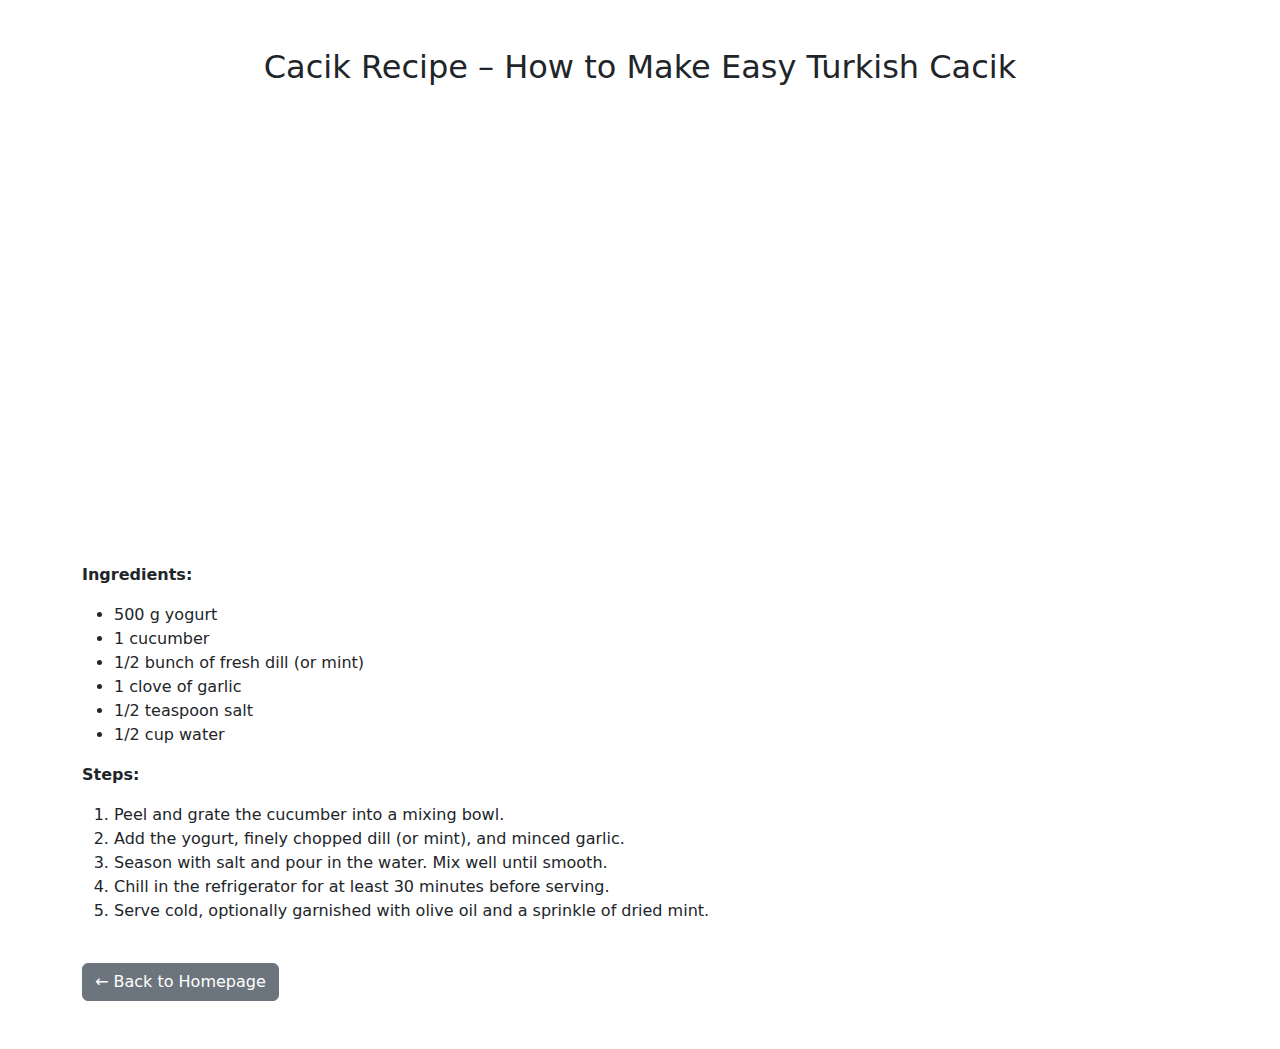
<file: cacik.html>
<!DOCTYPE html>
<html lang="en">
<head>
    <meta charset="UTF-8">
    <title>Cacik Recipe</title>
    <meta name="viewport" content="width=device-width, initial-scale=1">
    <link href="https://cdn.jsdelivr.net/npm/bootstrap@5.3.0/dist/css/bootstrap.min.css" rel="stylesheet">
</head>
<body>
   <div class="container py-5">

  <h2 class="text-center mb-4">Cacik Recipe – How to Make Easy Turkish Cacik</h2>

  <div class="d-flex justify-content-center mb-5">
    <div class="ratio ratio-16x9" style="max-width: 720px; width: 100%;">
      <iframe src="https://www.youtube.com/embed/g_3xDS6uZ7U"
              title="Cacik Recipe"
              allowfullscreen></iframe>
    </div>
  </div>

  <p><strong>Ingredients:</strong></p>
  <ul>
    <li>500 g yogurt</li>
    <li>1 cucumber</li>
    <li>1/2 bunch of fresh dill (or mint)</li>
    <li>1 clove of garlic</li>
    <li>1/2 teaspoon salt</li>
    <li>1/2 cup water</li>
  </ul>

  <p><strong>Steps:</strong></p>
  <ol>
    <li>Peel and grate the cucumber into a mixing bowl.</li>
    <li>Add the yogurt, finely chopped dill (or mint), and minced garlic.</li>
    <li>Season with salt and pour in the water. Mix well until smooth.</li>
    <li>Chill in the refrigerator for at least 30 minutes before serving.</li>
    <li>Serve cold, optionally garnished with olive oil and a sprinkle of dried mint.</li>
  </ol>

  <a href="index.html" class="btn btn-secondary mt-4">← Back to Homepage</a>
</div>

</body>
</html>
</file>
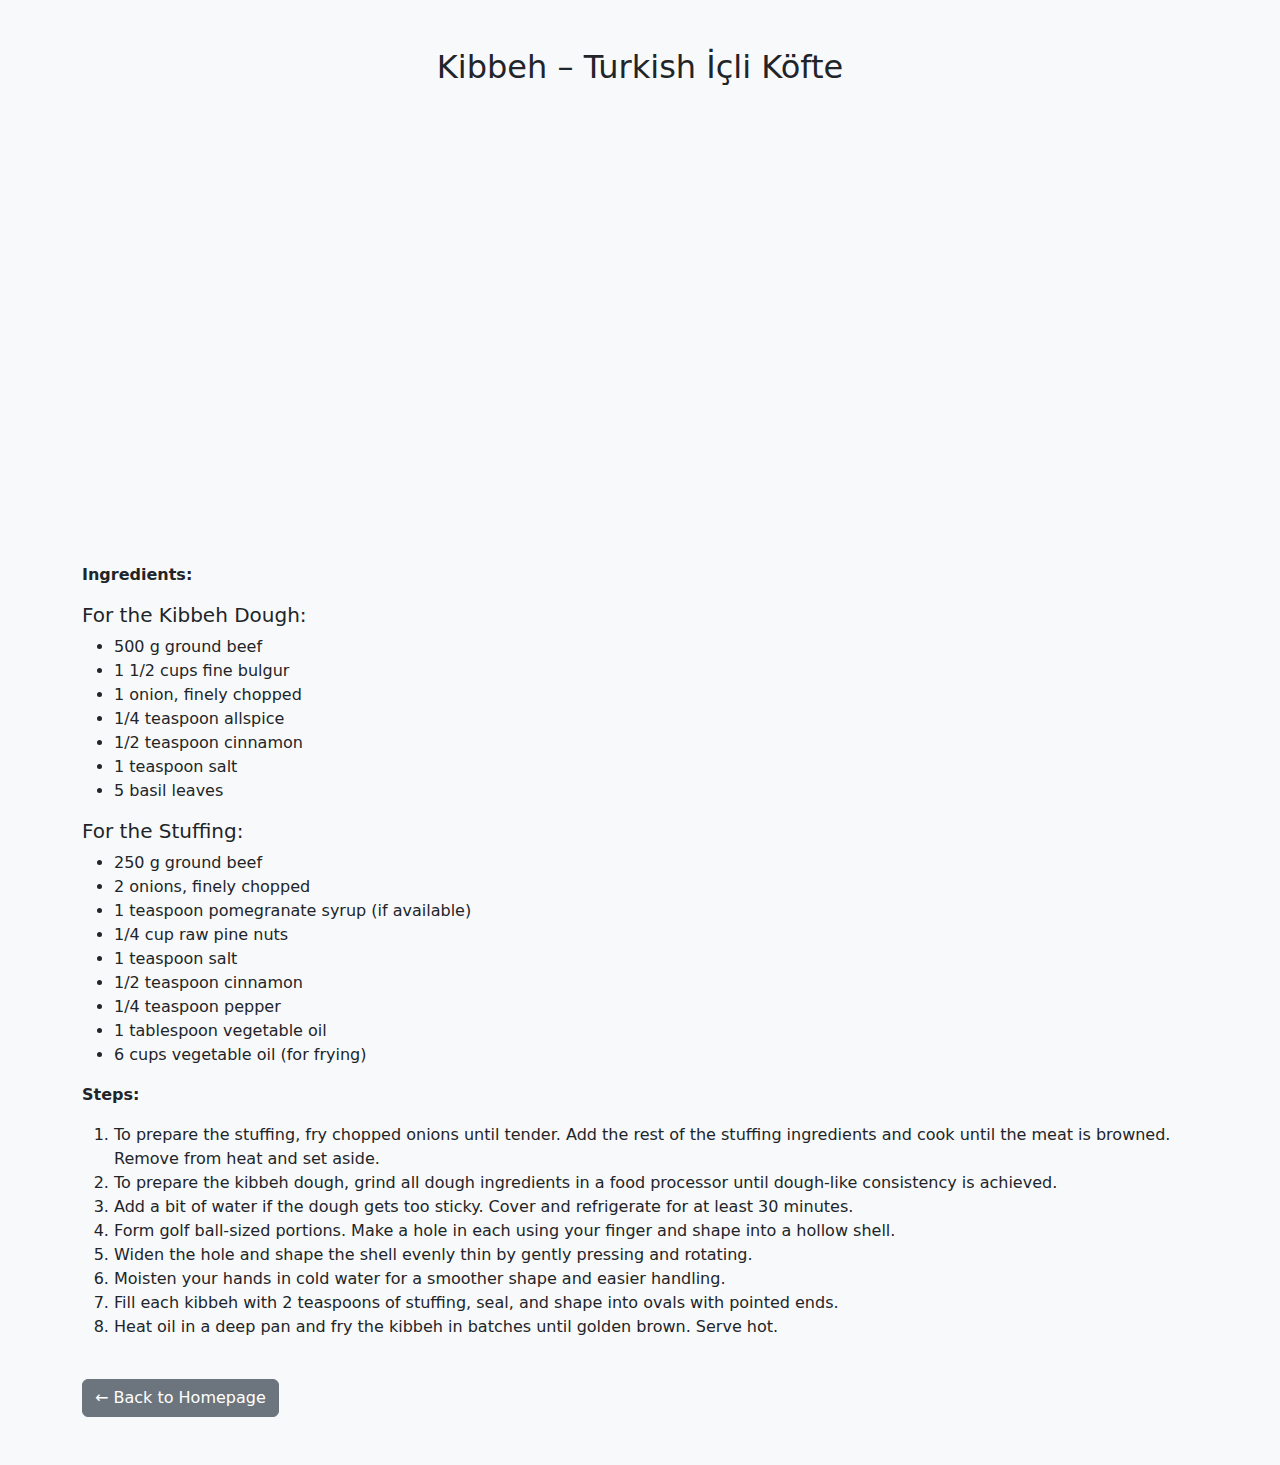
<file: iclikofte.html>
<!DOCTYPE html>
<html lang="en">
<head>
  <meta charset="UTF-8">
  <meta name="viewport" content="width=device-width, initial-scale=1">
  <title>Kibbeh Recipe – Turkish Icli Kofte</title>
  <link href="https://cdn.jsdelivr.net/npm/bootstrap@5.3.0/dist/css/bootstrap.min.css" rel="stylesheet">
</head>
<body class="bg-light">

  <div class="container py-5">

    <h2 class="text-center mb-4">Kibbeh – Turkish İçli Köfte</h2>

    <div class="d-flex justify-content-center mb-5">
      <div class="ratio ratio-16x9" style="max-width: 720px; width: 100%;">
        <iframe src="https://www.youtube.com/embed/4C-2ftQUJUA"
                title="Icli Kofte Recipe"
                allowfullscreen></iframe>
      </div>
    </div>

    <p><strong>Ingredients:</strong></p>

    <h5>For the Kibbeh Dough:</h5>
    <ul>
      <li>500 g ground beef</li>
      <li>1 1/2 cups fine bulgur</li>
      <li>1 onion, finely chopped</li>
      <li>1/4 teaspoon allspice</li>
      <li>1/2 teaspoon cinnamon</li>
      <li>1 teaspoon salt</li>
      <li>5 basil leaves</li>
    </ul>

    <h5>For the Stuffing:</h5>
    <ul>
      <li>250 g ground beef</li>
      <li>2 onions, finely chopped</li>
      <li>1 teaspoon pomegranate syrup (if available)</li>
      <li>1/4 cup raw pine nuts</li>
      <li>1 teaspoon salt</li>
      <li>1/2 teaspoon cinnamon</li>
      <li>1/4 teaspoon pepper</li>
      <li>1 tablespoon vegetable oil</li>
      <li>6 cups vegetable oil (for frying)</li>
    </ul>

    <p><strong>Steps:</strong></p>
    <ol>
      <li>To prepare the stuffing, fry chopped onions until tender. Add the rest of the stuffing ingredients and cook until the meat is browned. Remove from heat and set aside.</li>
      <li>To prepare the kibbeh dough, grind all dough ingredients in a food processor until dough-like consistency is achieved.</li>
      <li>Add a bit of water if the dough gets too sticky. Cover and refrigerate for at least 30 minutes.</li>
      <li>Form golf ball-sized portions. Make a hole in each using your finger and shape into a hollow shell.</li>
      <li>Widen the hole and shape the shell evenly thin by gently pressing and rotating.</li>
      <li>Moisten your hands in cold water for a smoother shape and easier handling.</li>
      <li>Fill each kibbeh with 2 teaspoons of stuffing, seal, and shape into ovals with pointed ends.</li>
      <li>Heat oil in a deep pan and fry the kibbeh in batches until golden brown. Serve hot.</li>
    </ol>

    <a href="index.html" class="btn btn-secondary mt-4">← Back to Homepage</a>
  </div>

</body>
</html>
</file>
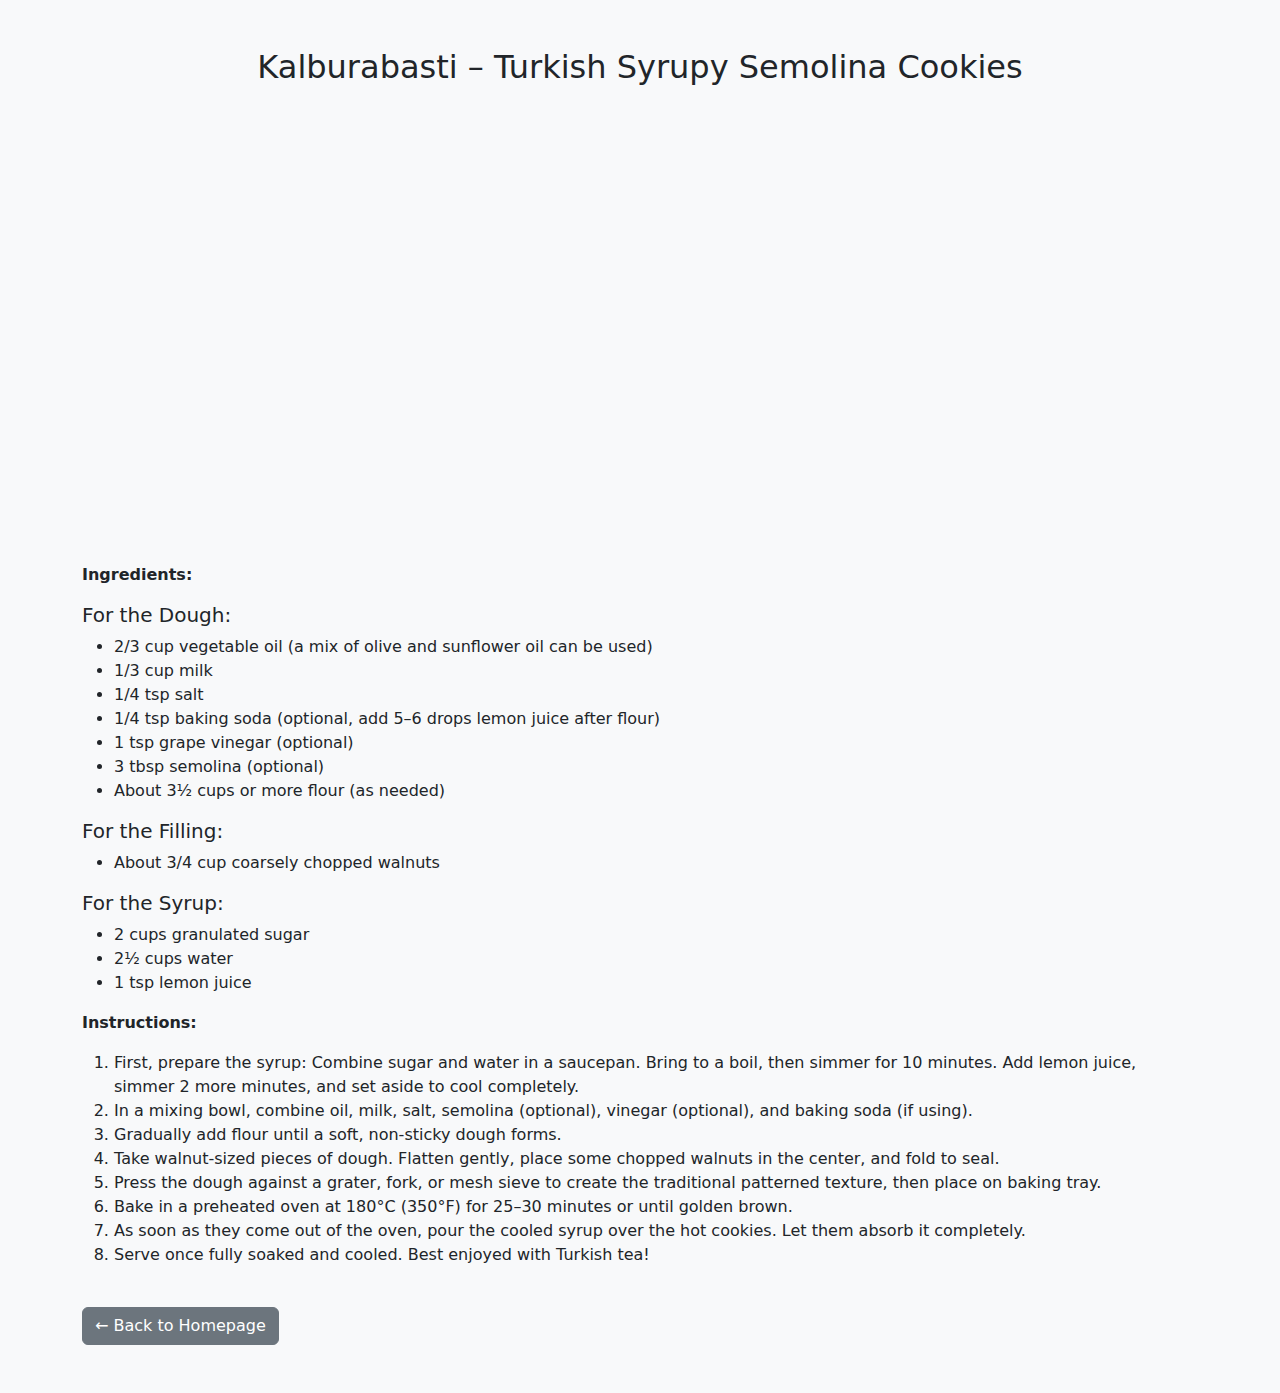
<file: kalburabasti.html>
<!DOCTYPE html>
<html lang="en">
<head>
  <meta charset="UTF-8" />
  <meta name="viewport" content="width=device-width, initial-scale=1" />
  <title>Kalburabasti – Turkish Syrupy Semolina Cookies</title>
  <link href="https://cdn.jsdelivr.net/npm/bootstrap@5.3.0/dist/css/bootstrap.min.css" rel="stylesheet" />
</head>
<body class="bg-light">

  <div class="container py-5">
    <h2 class="text-center mb-4">Kalburabasti – Turkish Syrupy Semolina Cookies</h2>

    <div class="d-flex justify-content-center mb-5">
      <div class="ratio ratio-16x9" style="max-width: 720px; width: 100%;">
        <iframe src="https://www.youtube.com/embed/PtcFVFaZ-BI"
                title="Kalburabasti by Turkish Food Travel"
                allowfullscreen></iframe>
      </div>
    </div>

    <p><strong>Ingredients:</strong></p>

    <h5>For the Dough:</h5>
    <ul>
      <li>2/3 cup vegetable oil (a mix of olive and sunflower oil can be used)</li>
      <li>1/3 cup milk</li>
      <li>1/4 tsp salt</li>
      <li>1/4 tsp baking soda (optional, add 5–6 drops lemon juice after flour)</li>
      <li>1 tsp grape vinegar (optional)</li>
      <li>3 tbsp semolina (optional)</li>
      <li>About 3½ cups or more flour (as needed)</li>
    </ul>

    <h5>For the Filling:</h5>
    <ul>
      <li>About 3/4 cup coarsely chopped walnuts</li>
    </ul>

    <h5>For the Syrup:</h5>
    <ul>
      <li>2 cups granulated sugar</li>
      <li>2½ cups water</li>
      <li>1 tsp lemon juice</li>
    </ul>

    <p><strong>Instructions:</strong></p>
    <ol>
      <li>First, prepare the syrup: Combine sugar and water in a saucepan. Bring to a boil, then simmer for 10 minutes. Add lemon juice, simmer 2 more minutes, and set aside to cool completely.</li>
      <li>In a mixing bowl, combine oil, milk, salt, semolina (optional), vinegar (optional), and baking soda (if using).</li>
      <li>Gradually add flour until a soft, non-sticky dough forms.</li>
      <li>Take walnut-sized pieces of dough. Flatten gently, place some chopped walnuts in the center, and fold to seal.</li>
      <li>Press the dough against a grater, fork, or mesh sieve to create the traditional patterned texture, then place on baking tray.</li>
      <li>Bake in a preheated oven at 180°C (350°F) for 25–30 minutes or until golden brown.</li>
      <li>As soon as they come out of the oven, pour the cooled syrup over the hot cookies. Let them absorb it completely.</li>
      <li>Serve once fully soaked and cooled. Best enjoyed with Turkish tea!</li>
    </ol>

    <a href="index.html" class="btn btn-secondary mt-4">← Back to Homepage</a>
  </div>

</body>
</html>
</file>
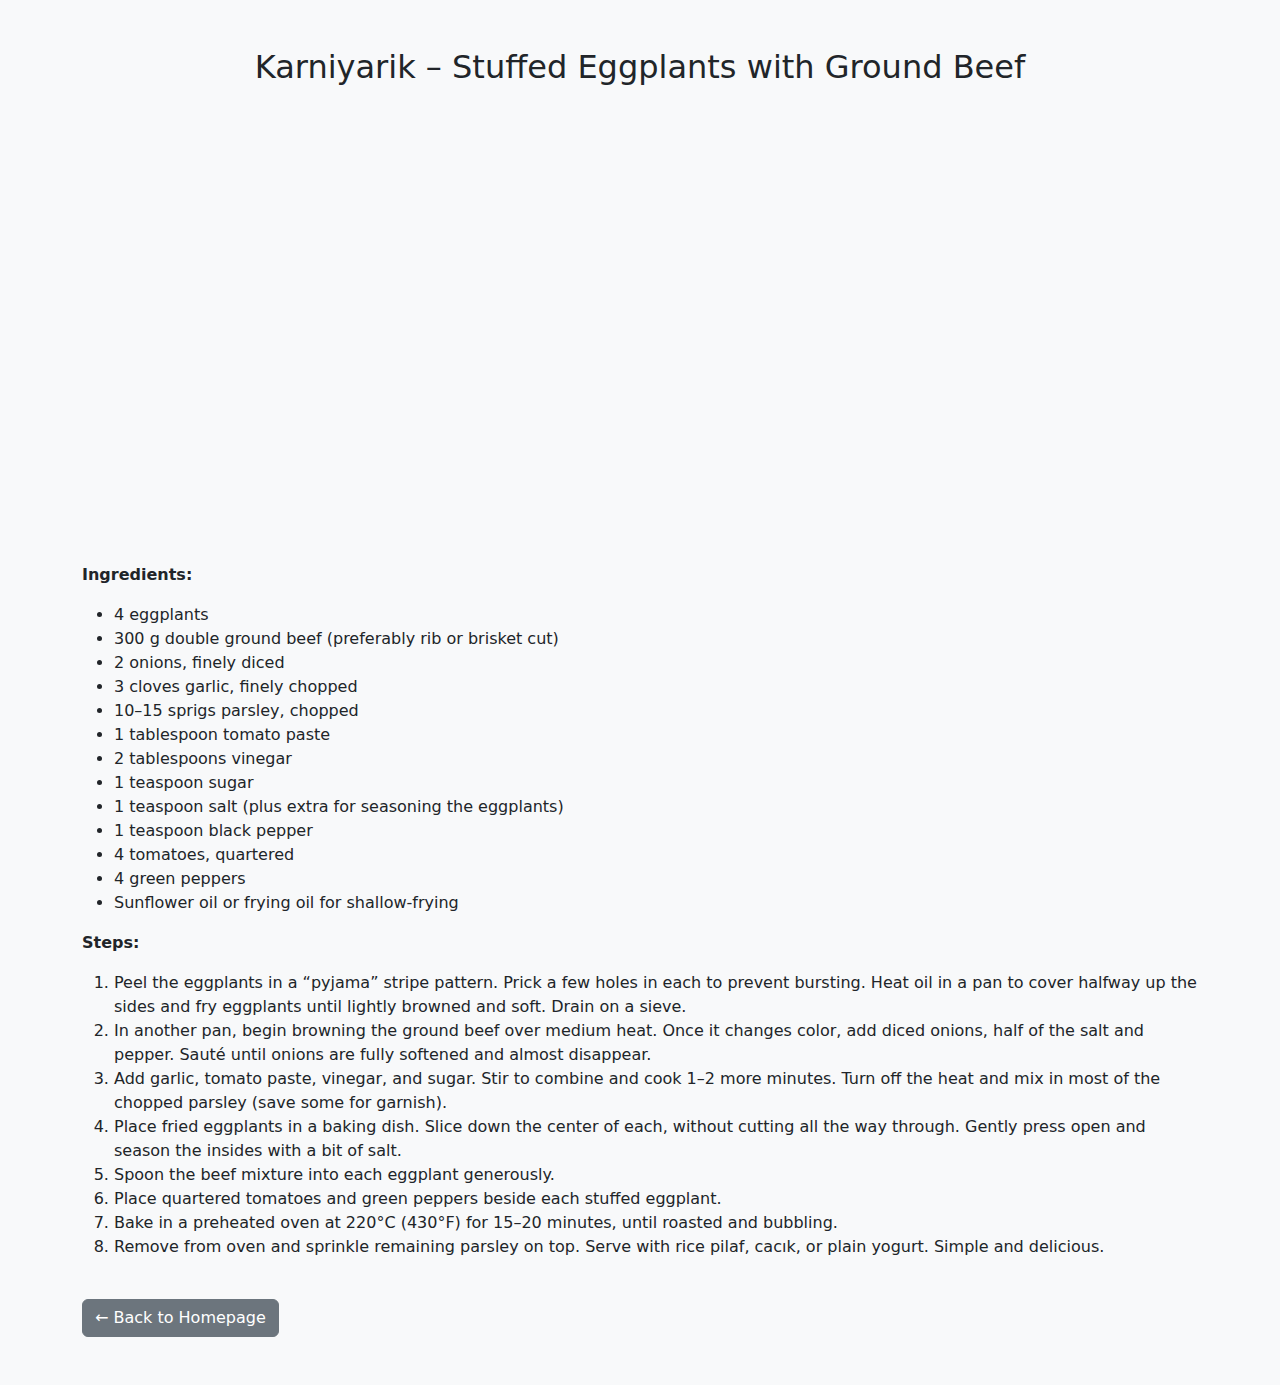
<file: karniyarik.html>
<!DOCTYPE html>
<html lang="en">
<head>
  <meta charset="UTF-8" />
  <meta name="viewport" content="width=device-width, initial-scale=1" />
  <title>Karniyarik Recipe – Stuffed Eggplants</title>
  <link href="https://cdn.jsdelivr.net/npm/bootstrap@5.3.0/dist/css/bootstrap.min.css" rel="stylesheet" />
</head>
<body class="bg-light">

  <div class="container py-5">
    <h2 class="text-center mb-4">Karniyarik – Stuffed Eggplants with Ground Beef</h2>

    <div class="d-flex justify-content-center mb-5">
      <div class="ratio ratio-16x9" style="max-width: 720px; width: 100%;">
        <iframe src="https://www.youtube.com/embed/gL4wBlXIXbg"
                title="Karniyarik Recipe"
                allowfullscreen></iframe>
      </div>
    </div>

    <p><strong>Ingredients:</strong></p>
    <ul>
      <li>4 eggplants</li>
      <li>300 g double ground beef (preferably rib or brisket cut)</li>
      <li>2 onions, finely diced</li>
      <li>3 cloves garlic, finely chopped</li>
      <li>10–15 sprigs parsley, chopped</li>
      <li>1 tablespoon tomato paste</li>
      <li>2 tablespoons vinegar</li>
      <li>1 teaspoon sugar</li>
      <li>1 teaspoon salt (plus extra for seasoning the eggplants)</li>
      <li>1 teaspoon black pepper</li>
      <li>4 tomatoes, quartered</li>
      <li>4 green peppers</li>
      <li>Sunflower oil or frying oil for shallow-frying</li>
    </ul>

    <p><strong>Steps:</strong></p>
    <ol>
      <li>Peel the eggplants in a “pyjama” stripe pattern. Prick a few holes in each to prevent bursting. Heat oil in a pan to cover halfway up the sides and fry eggplants until lightly browned and soft. Drain on a sieve.</li>
      <li>In another pan, begin browning the ground beef over medium heat. Once it changes color, add diced onions, half of the salt and pepper. Sauté until onions are fully softened and almost disappear.</li>
      <li>Add garlic, tomato paste, vinegar, and sugar. Stir to combine and cook 1–2 more minutes. Turn off the heat and mix in most of the chopped parsley (save some for garnish).</li>
      <li>Place fried eggplants in a baking dish. Slice down the center of each, without cutting all the way through. Gently press open and season the insides with a bit of salt.</li>
      <li>Spoon the beef mixture into each eggplant generously.</li>
      <li>Place quartered tomatoes and green peppers beside each stuffed eggplant.</li>
      <li>Bake in a preheated oven at 220°C (430°F) for 15–20 minutes, until roasted and bubbling.</li>
      <li>Remove from oven and sprinkle remaining parsley on top. Serve with rice pilaf, cacık, or plain yogurt. Simple and delicious.</li>
    </ol>

    <a href="index.html" class="btn btn-secondary mt-4">← Back to Homepage</a>
  </div>

</body>
</html>
</file>
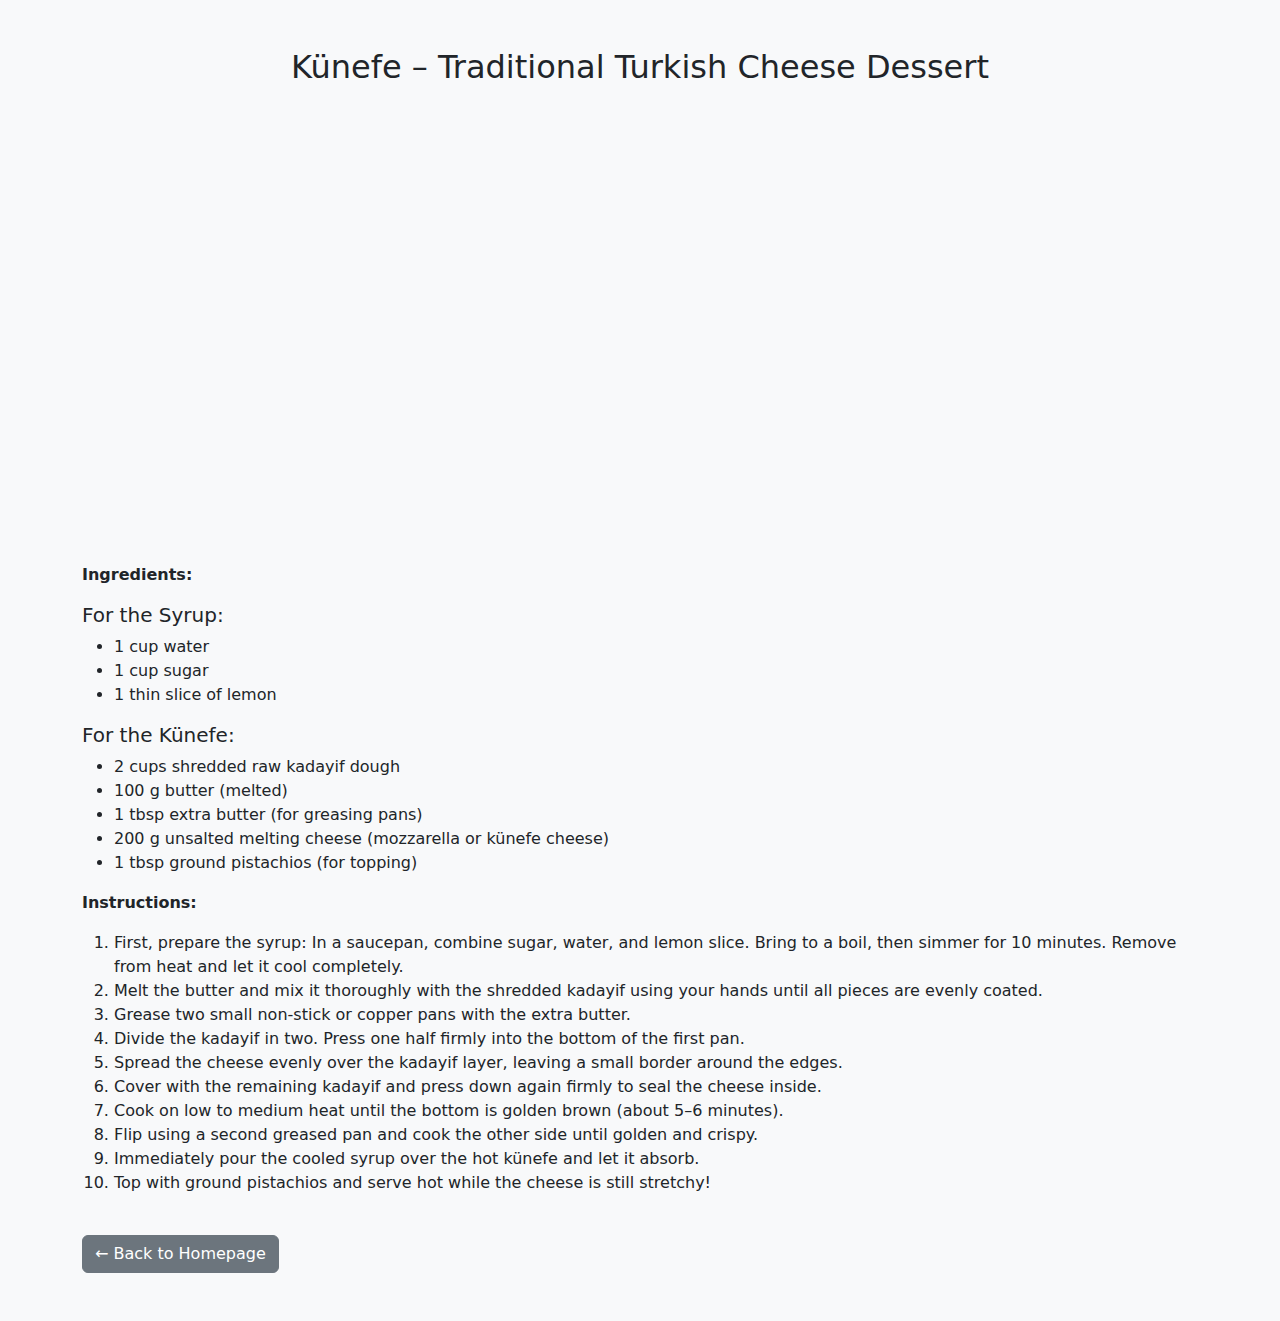
<file: kunefe.html>
<!DOCTYPE html>
<html lang="en">
<head>
  <meta charset="UTF-8" />
  <meta name="viewport" content="width=device-width, initial-scale=1" />
  <title>Künefe Recipe – Turkish Cheese Dessert</title>
  <link href="https://cdn.jsdelivr.net/npm/bootstrap@5.3.0/dist/css/bootstrap.min.css" rel="stylesheet" />
</head>
<body class="bg-light">

  <div class="container py-5">
    <h2 class="text-center mb-4">Künefe – Traditional Turkish Cheese Dessert</h2>

    <div class="d-flex justify-content-center mb-5">
      <div class="ratio ratio-16x9" style="max-width: 720px; width: 100%;">
        <iframe src="https://www.youtube.com/embed/3ls1czGUgAw"
                title="Kunefe Recipe by Give Recipe"
                allowfullscreen></iframe>
      </div>
    </div>

    <p><strong>Ingredients:</strong></p>

    <h5>For the Syrup:</h5>
    <ul>
      <li>1 cup water</li>
      <li>1 cup sugar</li>
      <li>1 thin slice of lemon</li>
    </ul>

    <h5>For the Künefe:</h5>
    <ul>
      <li>2 cups shredded raw kadayif dough</li>
      <li>100 g butter (melted)</li>
      <li>1 tbsp extra butter (for greasing pans)</li>
      <li>200 g unsalted melting cheese (mozzarella or künefe cheese)</li>
      <li>1 tbsp ground pistachios (for topping)</li>
    </ul>

    <p><strong>Instructions:</strong></p>
    <ol>
      <li>First, prepare the syrup: In a saucepan, combine sugar, water, and lemon slice. Bring to a boil, then simmer for 10 minutes. Remove from heat and let it cool completely.</li>
      <li>Melt the butter and mix it thoroughly with the shredded kadayif using your hands until all pieces are evenly coated.</li>
      <li>Grease two small non-stick or copper pans with the extra butter.</li>
      <li>Divide the kadayif in two. Press one half firmly into the bottom of the first pan.</li>
      <li>Spread the cheese evenly over the kadayif layer, leaving a small border around the edges.</li>
      <li>Cover with the remaining kadayif and press down again firmly to seal the cheese inside.</li>
      <li>Cook on low to medium heat until the bottom is golden brown (about 5–6 minutes).</li>
      <li>Flip using a second greased pan and cook the other side until golden and crispy.</li>
      <li>Immediately pour the cooled syrup over the hot künefe and let it absorb.</li>
      <li>Top with ground pistachios and serve hot while the cheese is still stretchy!</li>
    </ol>

    <a href="index.html" class="btn btn-secondary mt-4">← Back to Homepage</a>
  </div>

</body>
</html>
</file>
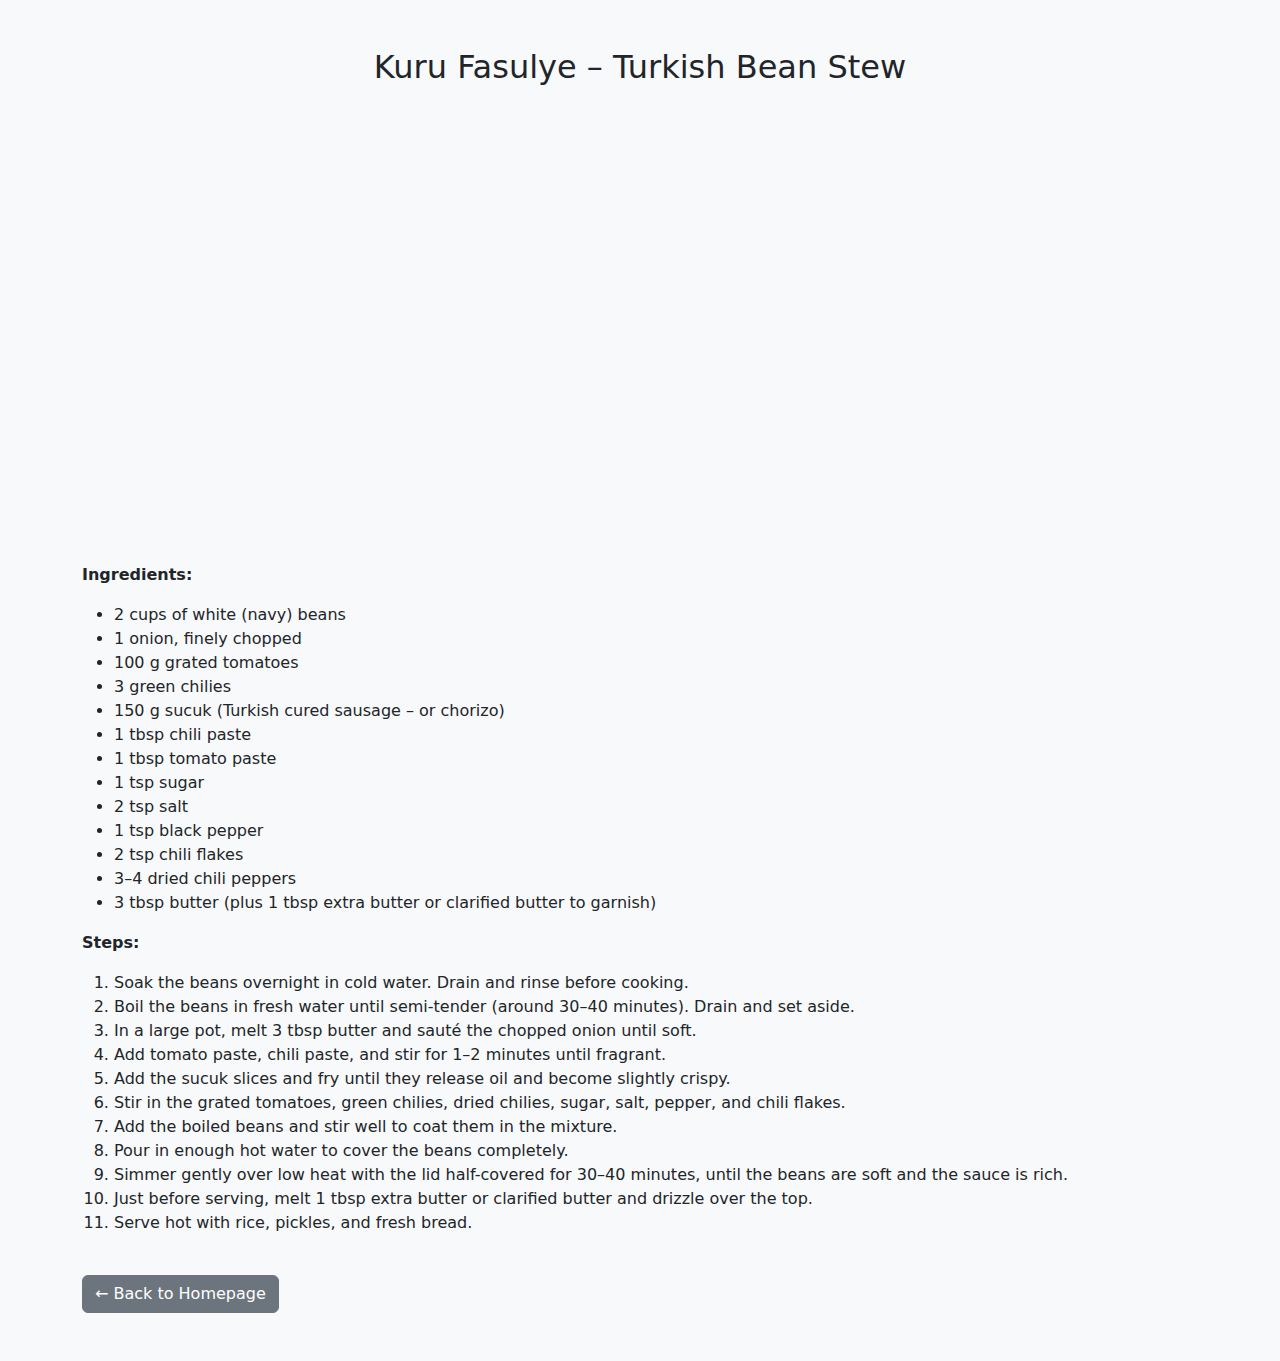
<file: kuru.html>
<!DOCTYPE html>
<html lang="en">
<head>
  <meta charset="UTF-8" />
  <meta name="viewport" content="width=device-width, initial-scale=1" />
  <title>Turkish Bean Stew  – Kuru Fasulye Recipe</title>
  <link href="https://cdn.jsdelivr.net/npm/bootstrap@5.3.0/dist/css/bootstrap.min.css" rel="stylesheet" />
</head>
<body class="bg-light">

  <div class="container py-5">
    <h2 class="text-center mb-4">Kuru Fasulye – Turkish Bean Stew</h2>

    <div class="d-flex justify-content-center mb-5">
      <div class="ratio ratio-16x9" style="max-width: 720px; width: 100%;">
        <iframe src="https://www.youtube.com/embed/TJ1cui36fyA"
                title="Kuru Fasulye with Sucuk Recipe"
                allowfullscreen></iframe>
      </div>
    </div>

    <p><strong>Ingredients:</strong></p>
    <ul>
      <li>2 cups of white (navy) beans</li>
      <li>1 onion, finely chopped</li>
      <li>100 g grated tomatoes</li>
      <li>3 green chilies</li>
      <li>150 g sucuk (Turkish cured sausage – or chorizo)</li>
      <li>1 tbsp chili paste</li>
      <li>1 tbsp tomato paste</li>
      <li>1 tsp sugar</li>
      <li>2 tsp salt</li>
      <li>1 tsp black pepper</li>
      <li>2 tsp chili flakes</li>
      <li>3–4 dried chili peppers</li>
      <li>3 tbsp butter (plus 1 tbsp extra butter or clarified butter to garnish)</li>
    </ul>

    <p><strong>Steps:</strong></p>
    <ol>
      <li>Soak the beans overnight in cold water. Drain and rinse before cooking.</li>
      <li>Boil the beans in fresh water until semi-tender (around 30–40 minutes). Drain and set aside.</li>
      <li>In a large pot, melt 3 tbsp butter and sauté the chopped onion until soft.</li>
      <li>Add tomato paste, chili paste, and stir for 1–2 minutes until fragrant.</li>
      <li>Add the sucuk slices and fry until they release oil and become slightly crispy.</li>
      <li>Stir in the grated tomatoes, green chilies, dried chilies, sugar, salt, pepper, and chili flakes.</li>
      <li>Add the boiled beans and stir well to coat them in the mixture.</li>
      <li>Pour in enough hot water to cover the beans completely.</li>
      <li>Simmer gently over low heat with the lid half-covered for 30–40 minutes, until the beans are soft and the sauce is rich.</li>
      <li>Just before serving, melt 1 tbsp extra butter or clarified butter and drizzle over the top.</li>
      <li>Serve hot with rice, pickles, and fresh bread.</li>
    </ol>

    <a href="index.html" class="btn btn-secondary mt-4">← Back to Homepage</a>
  </div>

</body>
</html>
</file>
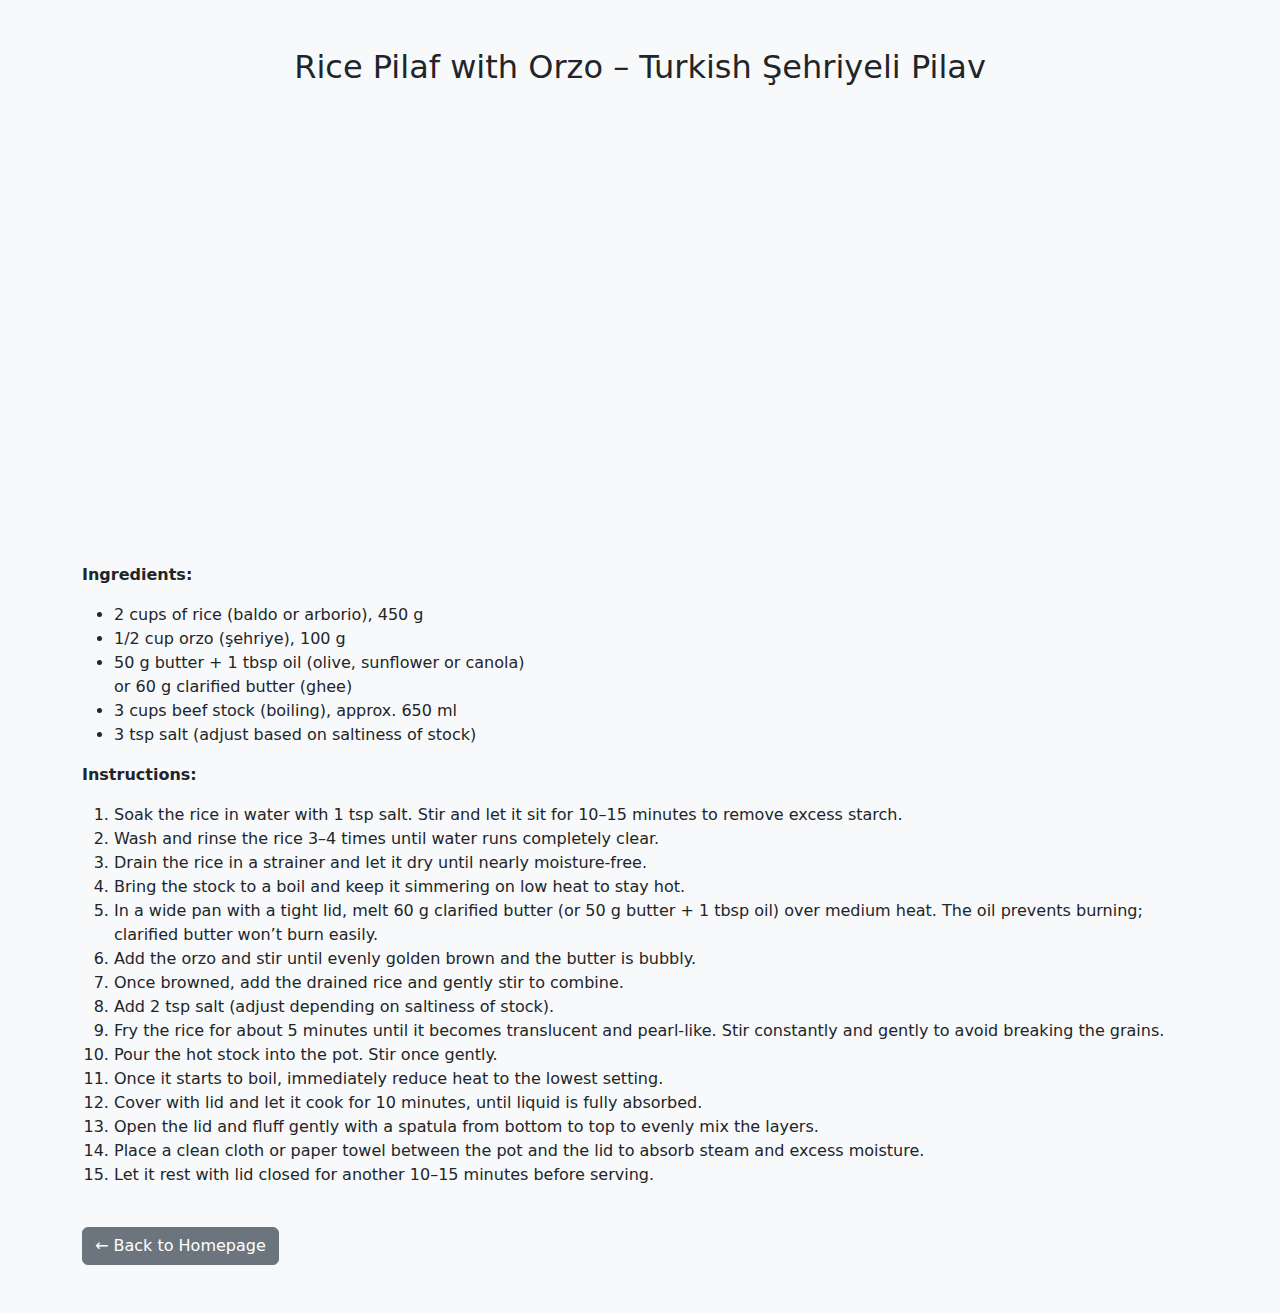
<file: pilav.html>
<!DOCTYPE html>
<html lang="en">
<head>
  <meta charset="UTF-8" />
  <meta name="viewport" content="width=device-width, initial-scale=1" />
  <title>Rice Pilaf with Orzo – Turkish Pilav Recipe</title>
  <link href="https://cdn.jsdelivr.net/npm/bootstrap@5.3.0/dist/css/bootstrap.min.css" rel="stylesheet" />
</head>
<body class="bg-light">

  <div class="container py-5">
    <h2 class="text-center mb-4">Rice Pilaf with Orzo – Turkish Şehriyeli Pilav</h2>

    <div class="d-flex justify-content-center mb-5">
      <div class="ratio ratio-16x9" style="max-width: 720px; width: 100%;">
        <iframe src="https://www.youtube.com/embed/_GrSbCwn5qQ"
                title="Turkish Rice Pilaf"
                allowfullscreen></iframe>
      </div>
    </div>

    <p><strong>Ingredients:</strong></p>
    <ul>
      <li>2 cups of rice (baldo or arborio), 450 g</li>
      <li>1/2 cup orzo (şehriye), 100 g</li>
      <li>50 g butter + 1 tbsp oil (olive, sunflower or canola) <br>or 60 g clarified butter (ghee)</li>
      <li>3 cups beef stock (boiling), approx. 650 ml</li>
      <li>3 tsp salt (adjust based on saltiness of stock)</li>
    </ul>

    <p><strong>Instructions:</strong></p>
    <ol>
      <li>Soak the rice in water with 1 tsp salt. Stir and let it sit for 10–15 minutes to remove excess starch.</li>
      <li>Wash and rinse the rice 3–4 times until water runs completely clear.</li>
      <li>Drain the rice in a strainer and let it dry until nearly moisture-free.</li>
      <li>Bring the stock to a boil and keep it simmering on low heat to stay hot.</li>
      <li>In a wide pan with a tight lid, melt 60 g clarified butter (or 50 g butter + 1 tbsp oil) over medium heat. The oil prevents burning; clarified butter won’t burn easily.</li>
      <li>Add the orzo and stir until evenly golden brown and the butter is bubbly.</li>
      <li>Once browned, add the drained rice and gently stir to combine.</li>
      <li>Add 2 tsp salt (adjust depending on saltiness of stock).</li>
      <li>Fry the rice for about 5 minutes until it becomes translucent and pearl-like. Stir constantly and gently to avoid breaking the grains.</li>
      <li>Pour the hot stock into the pot. Stir once gently.</li>
      <li>Once it starts to boil, immediately reduce heat to the lowest setting.</li>
      <li>Cover with lid and let it cook for 10 minutes, until liquid is fully absorbed.</li>
      <li>Open the lid and fluff gently with a spatula from bottom to top to evenly mix the layers.</li>
      <li>Place a clean cloth or paper towel between the pot and the lid to absorb steam and excess moisture.</li>
      <li>Let it rest with lid closed for another 10–15 minutes before serving.</li>
    </ol>

    <a href="index.html" class="btn btn-secondary mt-4">← Back to Homepage</a>
  </div>

</body>
</html>
</file>
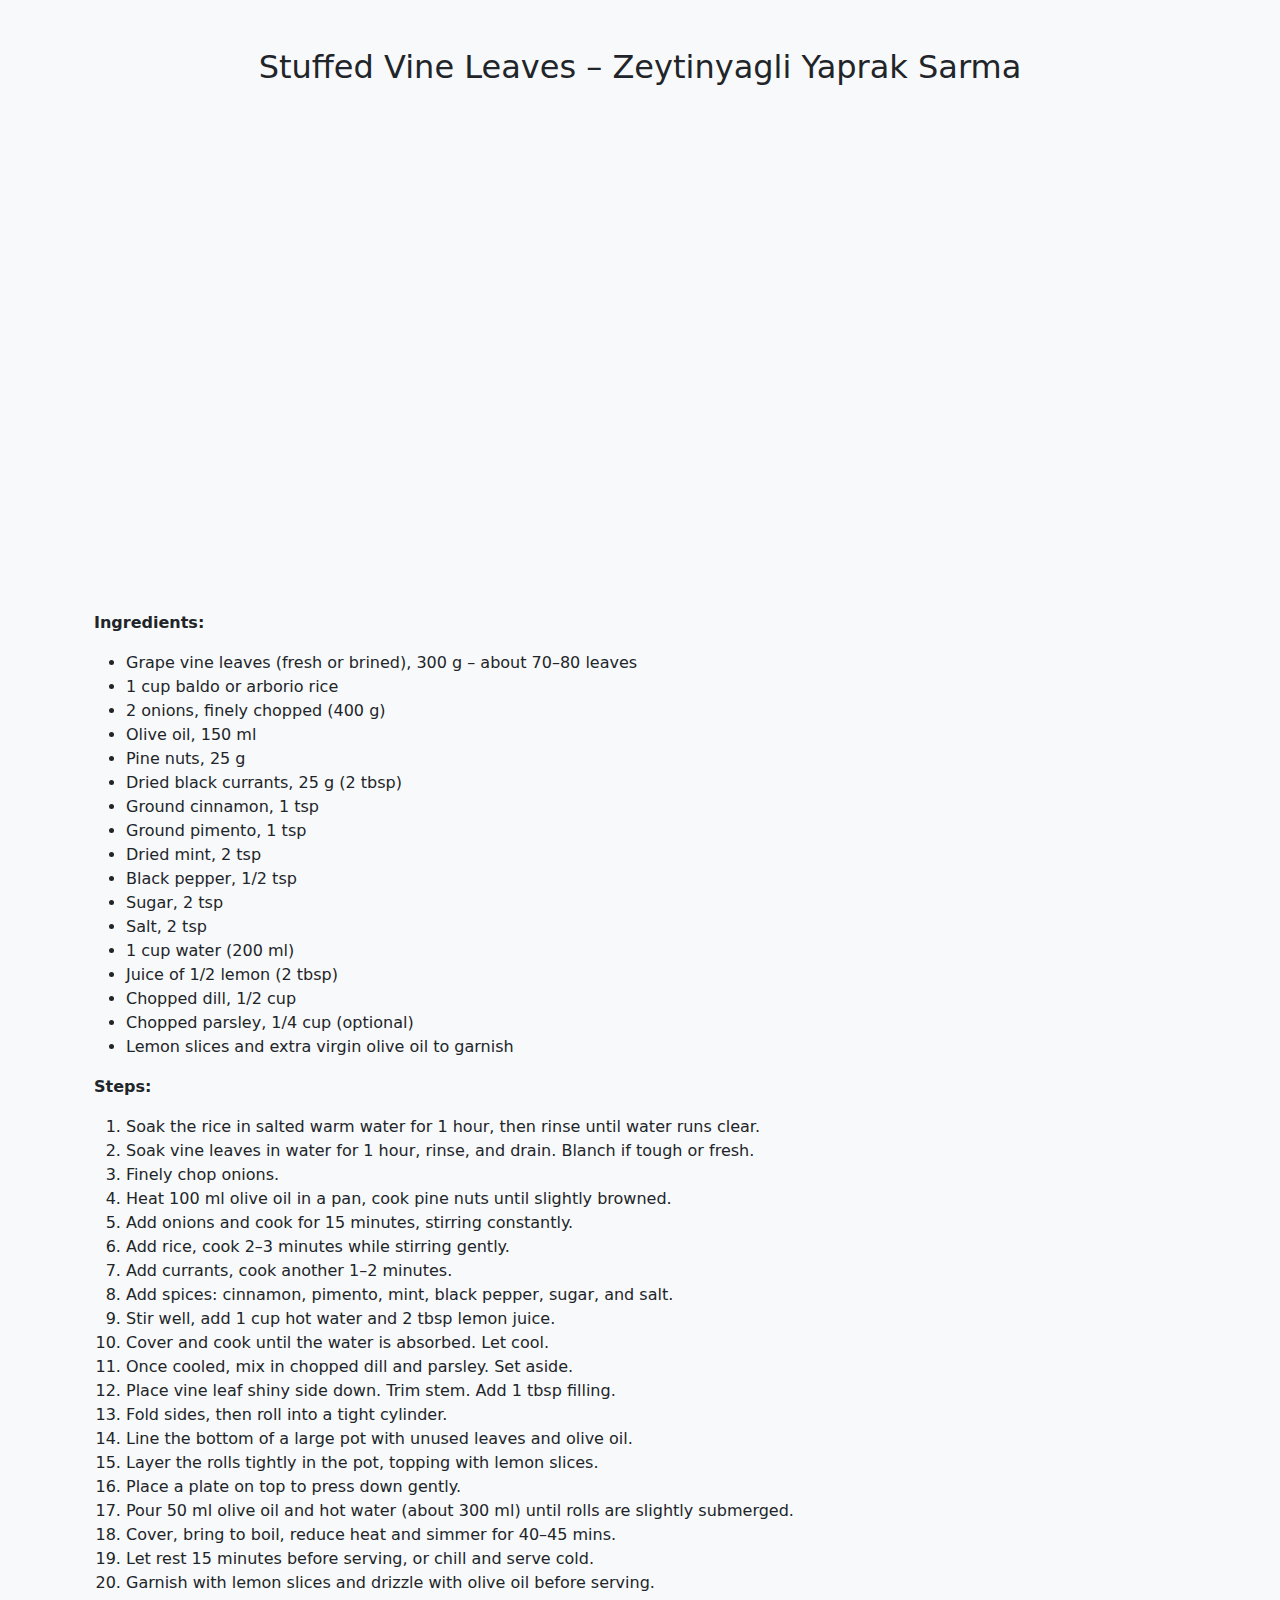
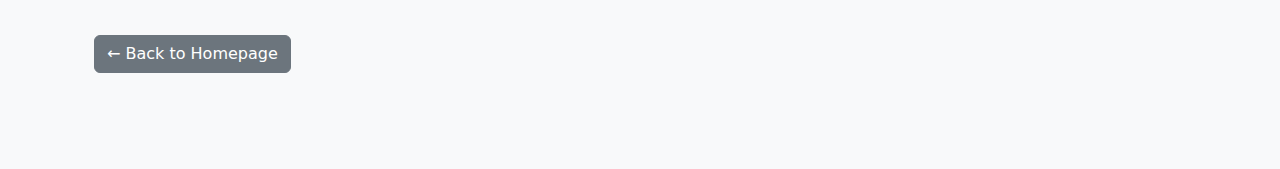
<file: sarma.html>
<!DOCTYPE html>
<html lang="en">
<head>
  <meta charset="UTF-8">
  <meta name="viewport" content="width=device-width, initial-scale=1">
  <title>Stuffed Vine Leaves Recipe – Yaprak Sarma</title>
  <link href="https://cdn.jsdelivr.net/npm/bootstrap@5.3.0/dist/css/bootstrap.min.css" rel="stylesheet">
</head>
<body class="bg-light">

  <div class="container py-5">

    <h2 class="text-center mb-4">Stuffed Vine Leaves – Zeytinyagli Yaprak Sarma</h2>
     <div class="container py-5">
  <div class="d-flex justify-content-center mb-5">
  <div class="ratio ratio-16x9" style="max-width: 720px; width: 100%;">
    <iframe src="https://www.youtube.com/embed/mab-eFJmrhA"
            title="Stuffed Vine Leaves Recipe"
            allowfullscreen></iframe>
  </div>
</div>



    <p><strong>Ingredients:</strong></p>
    <ul>
      <li>Grape vine leaves (fresh or brined), 300 g – about 70–80 leaves</li>
      <li>1 cup baldo or arborio rice</li>
      <li>2 onions, finely chopped (400 g)</li>
      <li>Olive oil, 150 ml</li>
      <li>Pine nuts, 25 g</li>
      <li>Dried black currants, 25 g (2 tbsp)</li>
      <li>Ground cinnamon, 1 tsp</li>
      <li>Ground pimento, 1 tsp</li>
      <li>Dried mint, 2 tsp</li>
      <li>Black pepper, 1/2 tsp</li>
      <li>Sugar, 2 tsp</li>
      <li>Salt, 2 tsp</li>
      <li>1 cup water (200 ml)</li>
      <li>Juice of 1/2 lemon (2 tbsp)</li>
      <li>Chopped dill, 1/2 cup</li>
      <li>Chopped parsley, 1/4 cup (optional)</li>
      <li>Lemon slices and extra virgin olive oil to garnish</li>
    </ul>

    <p><strong>Steps:</strong></p>
    <ol>
      <li>Soak the rice in salted warm water for 1 hour, then rinse until water runs clear.</li>
      <li>Soak vine leaves in water for 1 hour, rinse, and drain. Blanch if tough or fresh.</li>
      <li>Finely chop onions.</li>
      <li>Heat 100 ml olive oil in a pan, cook pine nuts until slightly browned.</li>
      <li>Add onions and cook for 15 minutes, stirring constantly.</li>
      <li>Add rice, cook 2–3 minutes while stirring gently.</li>
      <li>Add currants, cook another 1–2 minutes.</li>
      <li>Add spices: cinnamon, pimento, mint, black pepper, sugar, and salt.</li>
      <li>Stir well, add 1 cup hot water and 2 tbsp lemon juice.</li>
      <li>Cover and cook until the water is absorbed. Let cool.</li>
      <li>Once cooled, mix in chopped dill and parsley. Set aside.</li>
      <li>Place vine leaf shiny side down. Trim stem. Add 1 tbsp filling.</li>
      <li>Fold sides, then roll into a tight cylinder.</li>
      <li>Line the bottom of a large pot with unused leaves and olive oil.</li>
      <li>Layer the rolls tightly in the pot, topping with lemon slices.</li>
      <li>Place a plate on top to press down gently.</li>
      <li>Pour 50 ml olive oil and hot water (about 300 ml) until rolls are slightly submerged.</li>
      <li>Cover, bring to boil, reduce heat and simmer for 40–45 mins.</li>
      <li>Let rest 15 minutes before serving, or chill and serve cold.</li>
      <li>Garnish with lemon slices and drizzle with olive oil before serving.</li>
    </ol>

    <a href="index.html" class="btn btn-secondary mt-4">← Back to Homepage</a>
  </div>

</body>
</html>
</file>
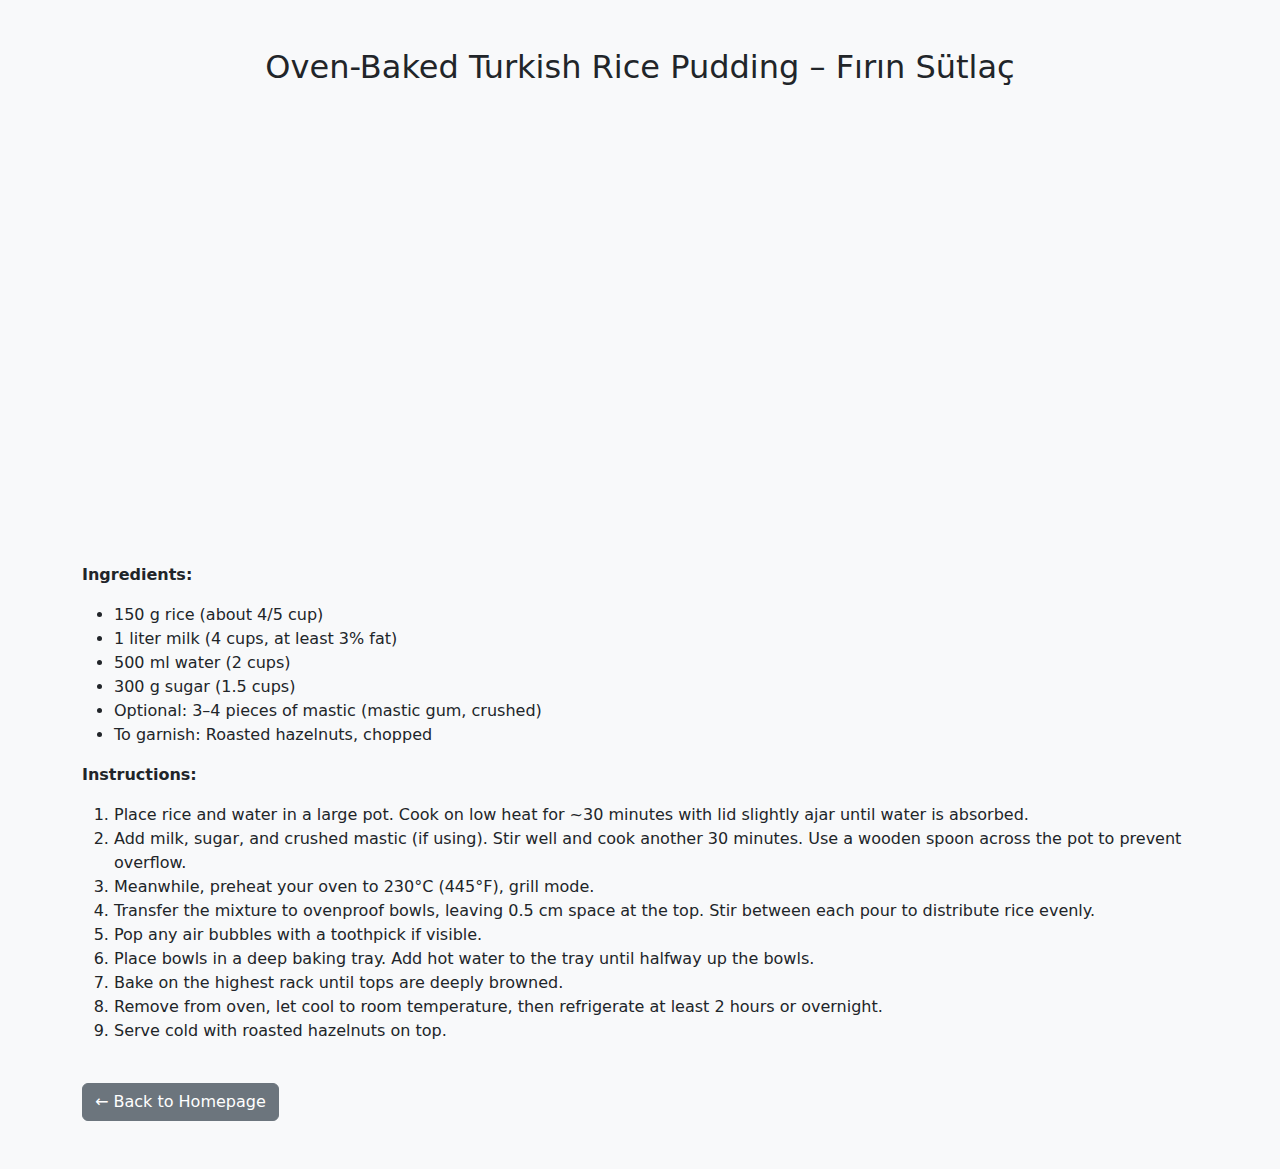
<file: sutlac.html>
<!DOCTYPE html>
<html lang="en">
<head>
  <meta charset="UTF-8" />
  <meta name="viewport" content="width=device-width, initial-scale=1" />
  <title>Oven-Baked Turkish Rice Pudding – Sütlaç Recipe</title>
  <link href="https://cdn.jsdelivr.net/npm/bootstrap@5.3.0/dist/css/bootstrap.min.css" rel="stylesheet" />
</head>
<body class="bg-light">

  <div class="container py-5">
    <h2 class="text-center mb-4">Oven-Baked Turkish Rice Pudding – Fırın Sütlaç</h2>

    <div class="d-flex justify-content-center mb-5">
      <div class="ratio ratio-16x9" style="max-width: 720px; width: 100%;">
        <iframe src="https://www.youtube.com/embed/ulLcsVTSflE"
                title="Firın Sütlaç by Refika's Kitchen"
                allowfullscreen></iframe>
      </div>
    </div>

    <p><strong>Ingredients:</strong></p>
    <ul>
      <li>150 g rice (about 4/5 cup)</li>
      <li>1 liter milk (4 cups, at least 3% fat)</li>
      <li>500 ml water (2 cups)</li>
      <li>300 g sugar (1.5 cups)</li>
      <li>Optional: 3–4 pieces of mastic (mastic gum, crushed)</li>
      <li>To garnish: Roasted hazelnuts, chopped</li>
    </ul>

    <p><strong>Instructions:</strong></p>
    <ol>
      <li>Place rice and water in a large pot. Cook on low heat for ~30 minutes with lid slightly ajar until water is absorbed.</li>
      <li>Add milk, sugar, and crushed mastic (if using). Stir well and cook another 30 minutes. Use a wooden spoon across the pot to prevent overflow.</li>
      <li>Meanwhile, preheat your oven to 230°C (445°F), grill mode.</li>
      <li>Transfer the mixture to ovenproof bowls, leaving 0.5 cm space at the top. Stir between each pour to distribute rice evenly.</li>
      <li>Pop any air bubbles with a toothpick if visible.</li>
      <li>Place bowls in a deep baking tray. Add hot water to the tray until halfway up the bowls.</li>
      <li>Bake on the highest rack until tops are deeply browned.</li>
      <li>Remove from oven, let cool to room temperature, then refrigerate at least 2 hours or overnight.</li>
      <li>Serve cold with roasted hazelnuts on top.</li>
    </ol>

    <a href="index.html" class="btn btn-secondary mt-4">← Back to Homepage</a>
  </div>

</body>
</html>
</file>
